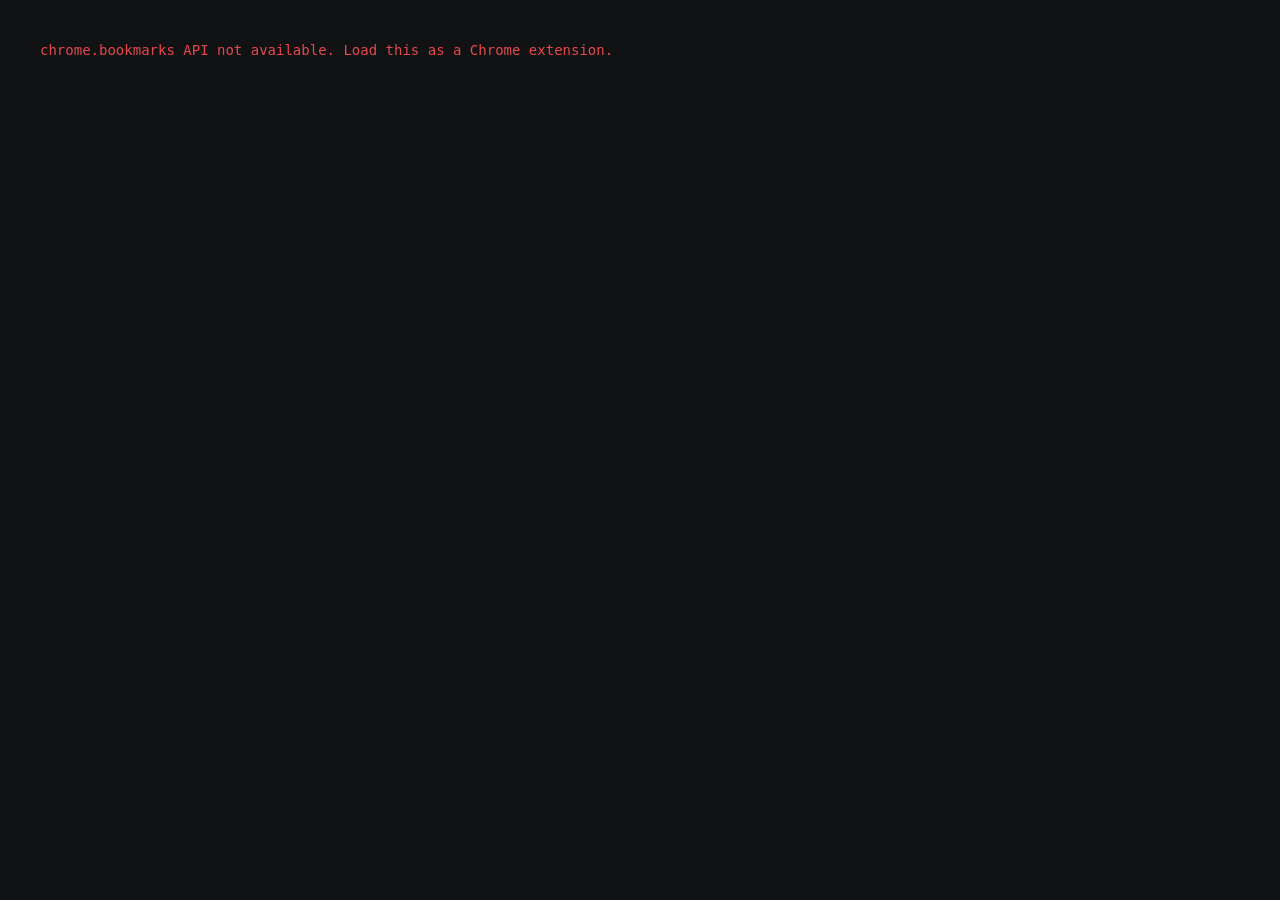
<file: index.html>
<!DOCTYPE html>
<html lang="en">
<head>
  <meta charset="UTF-8">
  <meta name="viewport" content="width=device-width, initial-scale=1.0">
  <title>Bookmark Manager</title>
  <link rel="preconnect" href="https://fonts.googleapis.com">
  <link href="https://fonts.googleapis.com/css2?family=Syne:wght@400;500;600;700&family=JetBrains+Mono:wght@400;500&display=swap" rel="stylesheet">
  <link rel="stylesheet" href="style.css">
</head>
<body>
  <div id="app">

    <!-- Sidebar -->
    <aside id="sidebar">
      <div class="sidebar-header">
        <div class="logo">
          <span class="logo-mark">&#9632;</span>
          <span class="logo-text">BOOKMARK<br>MANAGER</span>
        </div>
        <button class="btn-icon" id="btn-new-folder" title="New top-level folder">+</button>
      </div>
      <div class="sidebar-stats">
        <div class="stat-row"><span class="stat-label">In folder</span><span class="stat-val" id="stat-total">—</span></div>
        <div class="stat-row"><span class="stat-label">Selected</span><span class="stat-val danger" id="stat-selected">0</span></div>
      </div>
      <div id="folder-tree"></div>
    </aside>

    <!-- Main panel -->
    <main id="main">
      <header id="main-header">
        <div id="breadcrumb"></div>
        <div class="header-actions">
          <input type="text" id="search-input" placeholder="Filter..." autocomplete="off">
          <button class="btn-ghost" id="btn-select-all">Select all</button>
          <button class="btn-ghost" id="btn-add-bookmark" title="Add bookmark to this folder">+ Bookmark</button>
        </div>
      </header>
      <div id="bookmark-list"></div>
      <div id="empty-state" class="hidden">
        <div class="empty-icon">&#9633;</div>
        <div class="empty-title">Nothing here</div>
        <div class="empty-sub">Select a folder from the sidebar</div>
      </div>
    </main>
  </div>

  <!-- Bottom action bar -->
  <div id="action-bar" class="hidden">
    <span id="action-label">0 selected</span>
    <div class="action-btns">
      <button class="btn-ghost" id="btn-move-selected">Move to folder</button>
      <button class="btn-ghost" id="btn-deselect">Clear</button>
      <button class="btn-danger" id="btn-delete">Delete selected</button>
    </div>
  </div>

  <!-- Context menu -->
  <div id="ctx-menu" class="hidden">
    <div class="ctx-item" data-action="open-tab">Open in new tab</div>
    <div class="ctx-item" data-action="edit">Edit bookmark</div>
    <div class="ctx-sep"></div>
    <div class="ctx-item" data-action="rename">Rename</div>
    <div class="ctx-item" data-action="new-subfolder">New subfolder</div>
    <div class="ctx-item" data-action="add-bookmark-here">Add bookmark here</div>
    <div class="ctx-sep"></div>
    <div class="ctx-item" data-action="move">Move to folder...</div>
    <div class="ctx-sep"></div>
    <div class="ctx-item danger" data-action="delete">Delete</div>
    <div class="ctx-item danger" data-action="delete-folder">Delete folder</div>
  </div>

  <!-- Modal -->
  <div id="modal-overlay" class="hidden">
    <div id="modal">
      <div id="modal-title"></div>
      <div id="modal-body"></div>
      <div id="modal-footer">
        <button class="btn-ghost" id="modal-cancel">Cancel</button>
        <button id="modal-confirm">Confirm</button>
      </div>
    </div>
  </div>

  <!-- Toast -->
  <div id="toast" class="hidden"></div>

  <script src="app.js"></script>
</body>
</html>
</file>
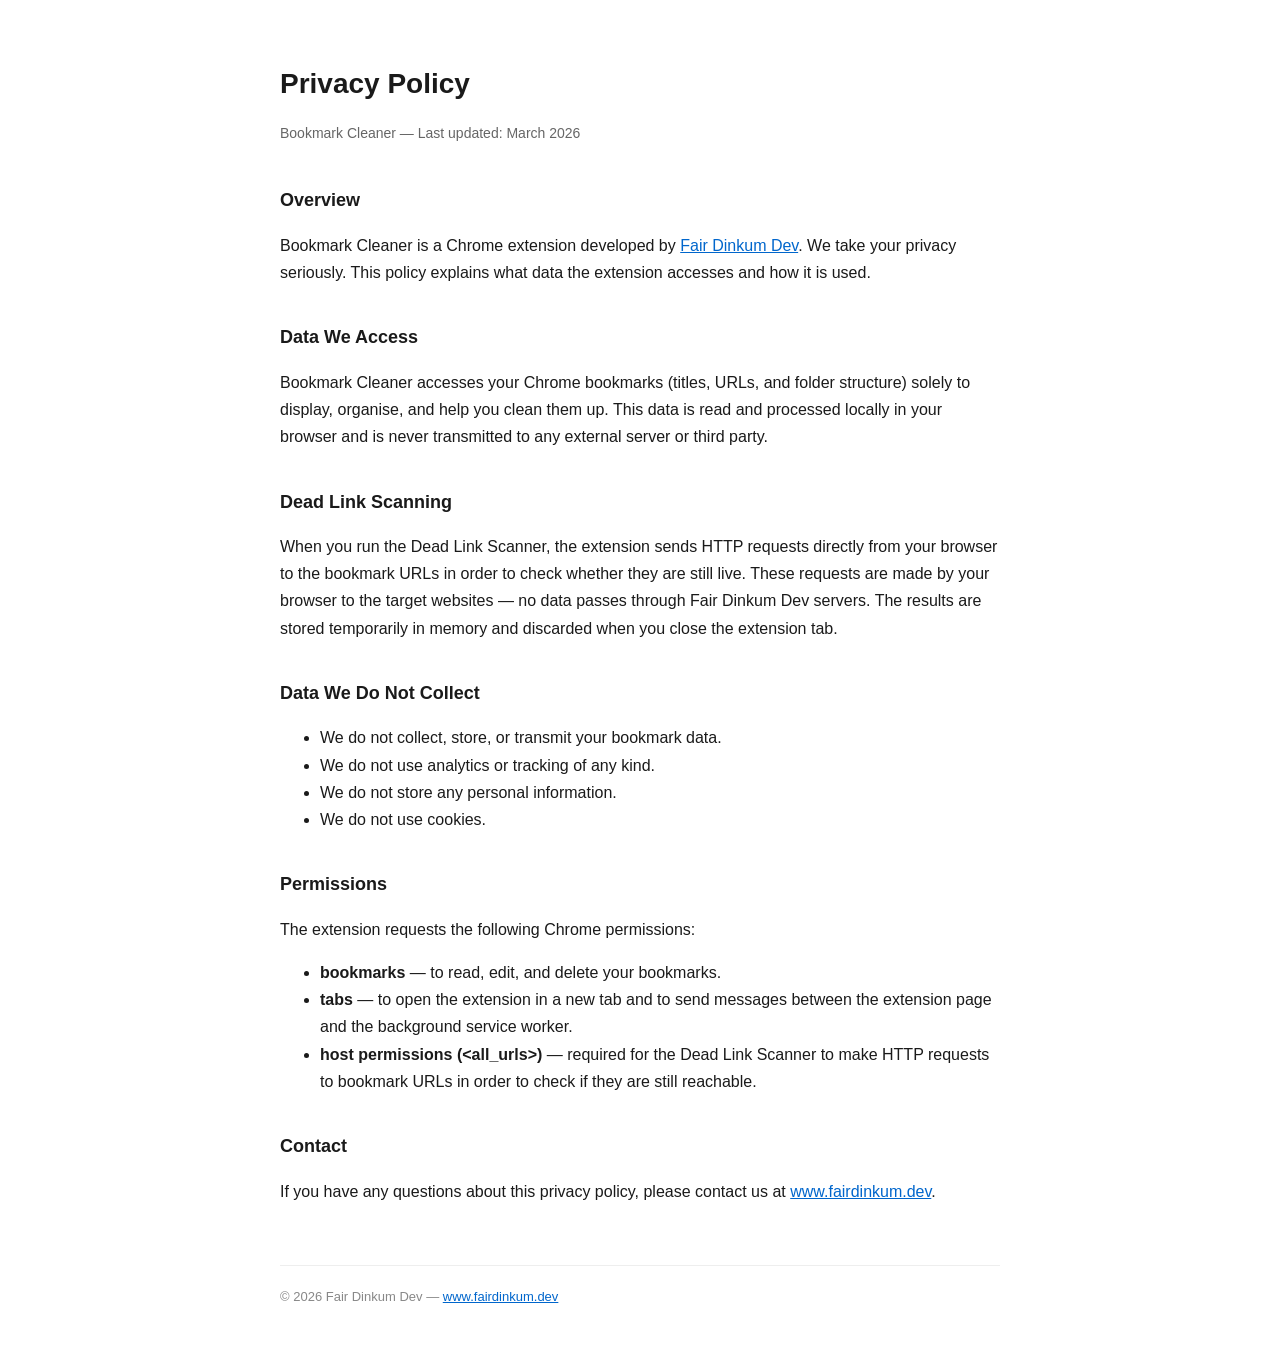
<file: privacy-policy.html>
<!DOCTYPE html>
<html lang="en">
<head>
  <meta charset="UTF-8">
  <meta name="viewport" content="width=device-width, initial-scale=1.0">
  <title>Privacy Policy — Bookmark Cleaner</title>
  <style>
    body {
      font-family: -apple-system, BlinkMacSystemFont, 'Segoe UI', sans-serif;
      max-width: 720px;
      margin: 60px auto;
      padding: 0 24px;
      color: #1a1a1a;
      line-height: 1.7;
    }
    h1 { font-size: 28px; margin-bottom: 4px; }
    h2 { font-size: 18px; margin-top: 36px; }
    .meta { color: #666; font-size: 14px; margin-bottom: 40px; }
    a { color: #0066cc; }
    footer { margin-top: 60px; padding-top: 20px; border-top: 1px solid #eee; font-size: 13px; color: #888; }
  </style>
</head>
<body>

  <h1>Privacy Policy</h1>
  <p class="meta">Bookmark Cleaner &mdash; Last updated: March 2026</p>

  <h2>Overview</h2>
  <p>
    Bookmark Cleaner is a Chrome extension developed by <a href="https://www.fairdinkum.dev">Fair Dinkum Dev</a>.
    We take your privacy seriously. This policy explains what data the extension accesses and how it is used.
  </p>

  <h2>Data We Access</h2>
  <p>
    Bookmark Cleaner accesses your Chrome bookmarks (titles, URLs, and folder structure) solely to display,
    organise, and help you clean them up. This data is read and processed locally in your browser and is
    never transmitted to any external server or third party.
  </p>

  <h2>Dead Link Scanning</h2>
  <p>
    When you run the Dead Link Scanner, the extension sends HTTP requests directly from your browser to
    the bookmark URLs in order to check whether they are still live. These requests are made by your
    browser to the target websites — no data passes through Fair Dinkum Dev servers. The results are
    stored temporarily in memory and discarded when you close the extension tab.
  </p>

  <h2>Data We Do Not Collect</h2>
  <ul>
    <li>We do not collect, store, or transmit your bookmark data.</li>
    <li>We do not use analytics or tracking of any kind.</li>
    <li>We do not store any personal information.</li>
    <li>We do not use cookies.</li>
  </ul>

  <h2>Permissions</h2>
  <p>The extension requests the following Chrome permissions:</p>
  <ul>
    <li><strong>bookmarks</strong> — to read, edit, and delete your bookmarks.</li>
    <li><strong>tabs</strong> — to open the extension in a new tab and to send messages between the extension page and the background service worker.</li>
    <li><strong>host permissions (&lt;all_urls&gt;)</strong> — required for the Dead Link Scanner to make HTTP requests to bookmark URLs in order to check if they are still reachable.</li>
  </ul>

  <h2>Contact</h2>
  <p>
    If you have any questions about this privacy policy, please contact us at
    <a href="https://www.fairdinkum.dev">www.fairdinkum.dev</a>.
  </p>

  <footer>
    &copy; 2026 Fair Dinkum Dev &mdash; <a href="https://www.fairdinkum.dev">www.fairdinkum.dev</a>
  </footer>

</body>
</html>
</file>
<file: style.css>
*, *::before, *::after { box-sizing: border-box; margin: 0; padding: 0; }

:root {
  --bg:           #111214;
  --surface:      #18191d;
  --surface-2:    #1e2025;
  --surface-3:    #252830;
  --border:       #2a2c35;
  --border-light: #383b48;
  --text:         #efefef;
  --text-dim:     #8b8d9a;
  --text-muted:   #4a4d5c;
  --amber:        #f0a500;
  --amber-dim:    rgba(240,165,0,0.12);
  --amber-glow:   rgba(240,165,0,0.07);
  --red:          #e5484d;
  --red-dim:      rgba(229,72,77,0.12);
  --green:        #30a46c;
  --green-dim:    rgba(48,164,108,0.12);
  --sidebar-w:    268px;
  --header-h:     52px;
  --actionbar-h:  60px;
  --mono:         'JetBrains Mono', monospace;
  --display:      'Syne', sans-serif;
}

html, body { height: 100%; overflow: hidden; background: var(--bg); }

body {
  color: var(--text);
  font-family: var(--display);
  font-size: 14px;
  line-height: 1.5;
}

/* ── App shell ── */
#app { display: flex; height: 100vh; }

/* ── Sidebar ── */
#sidebar {
  width: var(--sidebar-w);
  flex-shrink: 0;
  background: var(--surface);
  border-right: 1px solid var(--border);
  display: flex;
  flex-direction: column;
  overflow: hidden;
}

.sidebar-header {
  padding: 16px 14px 14px;
  border-bottom: 1px solid var(--border);
  display: flex;
  align-items: center;
  justify-content: space-between;
  flex-shrink: 0;
}

.logo { display: flex; align-items: center; gap: 10px; }

.logo-mark { font-size: 20px; color: var(--amber); line-height: 1; }

.logo-text {
  font-family: var(--display);
  font-size: 10px;
  font-weight: 700;
  letter-spacing: 0.14em;
  line-height: 1.35;
  color: var(--text);
}

.sidebar-stats {
  padding: 10px 14px;
  border-bottom: 1px solid var(--border);
  flex-shrink: 0;
}

.stat-row { display: flex; justify-content: space-between; padding: 1px 0; }
.stat-label { font-family: var(--mono); font-size: 9px; color: var(--text-muted); text-transform: uppercase; letter-spacing: 0.1em; }
.stat-val { font-family: var(--mono); font-size: 11px; font-weight: 500; color: var(--text); }
.stat-val.danger { color: var(--red); }

#folder-tree { flex: 1; overflow-y: auto; padding: 6px 0; }
#folder-tree::-webkit-scrollbar { width: 3px; }
#folder-tree::-webkit-scrollbar-thumb { background: var(--border); border-radius: 2px; }

/* ── Tree nodes ── */
.tree-node { user-select: none; }

.tree-row {
  display: flex;
  align-items: center;
  gap: 5px;
  padding: 5px 8px 5px 0;
  cursor: pointer;
  border-left: 2px solid transparent;
  transition: background 0.1s;
  position: relative;
}

.tree-row:hover { background: var(--surface-2); }
.tree-row.active { background: var(--amber-glow); border-left-color: var(--amber); }
.tree-row.active .tree-name { color: var(--amber); }
.tree-row.drag-over { background: var(--amber-dim); border-left-color: var(--amber); outline: 1px dashed var(--amber); }

.tree-arrow {
  width: 14px; flex-shrink: 0; font-size: 7px;
  color: var(--text-muted); transition: transform 0.15s; text-align: center;
}
.tree-arrow.open { transform: rotate(90deg); }
.tree-arrow.leaf { opacity: 0; pointer-events: none; }

.tree-name {
  flex: 1; font-size: 12px; font-weight: 500; color: var(--text-dim);
  white-space: nowrap; overflow: hidden; text-overflow: ellipsis; min-width: 0;
}

.tree-count { font-family: var(--mono); font-size: 9px; color: var(--text-muted); flex-shrink: 0; margin-right: 8px; }

.tree-children { display: none; }
.tree-children.open { display: block; }

/* Inline edit in tree */
.tree-edit-input {
  flex: 1; background: var(--surface-3); border: 1px solid var(--amber);
  border-radius: 3px; color: var(--text); font-family: var(--display);
  font-size: 12px; font-weight: 500; padding: 1px 6px; outline: none; min-width: 0;
}

/* ── Main ── */
#main { flex: 1; display: flex; flex-direction: column; overflow: hidden; }

#main-header {
  height: var(--header-h); border-bottom: 1px solid var(--border);
  display: flex; align-items: center; justify-content: space-between;
  padding: 0 20px; flex-shrink: 0; gap: 12px; background: var(--surface);
}

#breadcrumb {
  font-family: var(--mono); font-size: 11px; color: var(--text-muted);
  flex: 1; white-space: nowrap; overflow: hidden; text-overflow: ellipsis;
}
#breadcrumb span { color: var(--text-dim); }
#breadcrumb .bc-current { color: var(--text); font-weight: 500; }
#breadcrumb .bc-sep { color: var(--text-muted); margin: 0 3px; }

.header-actions { display: flex; align-items: center; gap: 8px; flex-shrink: 0; }

#search-input {
  background: var(--surface-2); border: 1px solid var(--border); border-radius: 4px;
  color: var(--text); font-family: var(--mono); font-size: 11px; padding: 5px 10px;
  width: 180px; outline: none; transition: border-color 0.15s;
}
#search-input::placeholder { color: var(--text-muted); }
#search-input:focus { border-color: var(--amber); }

/* ── Bookmark list ── */
#bookmark-list { flex: 1; overflow-y: auto; padding-bottom: var(--actionbar-h); }
#bookmark-list.hidden { display: none; }
#bookmark-list::-webkit-scrollbar { width: 4px; }
#bookmark-list::-webkit-scrollbar-thumb { background: var(--border); border-radius: 2px; }

.bm-section {
  display: flex; align-items: center; gap: 10px;
  padding: 10px 20px 5px; position: sticky; top: 0;
  background: rgba(17,18,20,0.92); backdrop-filter: blur(8px); z-index: 5;
}
.bm-section-label { font-family: var(--mono); font-size: 10px; color: var(--text-muted); text-transform: uppercase; letter-spacing: 0.1em; white-space: nowrap; }
.bm-section-line { flex: 1; height: 1px; background: var(--border); }
.bm-section-count { font-family: var(--mono); font-size: 9px; color: var(--text-muted); }

/* Bookmark row */
.bm-row {
  display: flex; align-items: center; gap: 12px; padding: 8px 20px;
  border-bottom: 1px solid rgba(42,44,53,0.4); cursor: pointer;
  transition: background 0.1s; position: relative;
}
.bm-row:hover { background: rgba(255,255,255,0.025); }
.bm-row.checked { background: var(--red-dim); }
.bm-row.checked:hover { background: rgba(229,72,77,0.18); }
.bm-row.hidden-filter { display: none; }
.bm-row.dragging { opacity: 0.35; }

.drag-handle {
  width: 12px; flex-shrink: 0; cursor: grab; color: var(--text-muted);
  font-size: 10px; line-height: 1; opacity: 0; transition: opacity 0.12s;
  display: flex; flex-direction: column; gap: 2px; align-items: center;
}
.drag-handle::before, .drag-handle::after { content: ''; display: block; width: 8px; height: 1px; background: currentColor; }
.drag-handle span { display: block; width: 8px; height: 1px; background: currentColor; }
.bm-row:hover .drag-handle { opacity: 1; }

.bm-checkbox { width: 14px; height: 14px; accent-color: var(--red); cursor: pointer; flex-shrink: 0; }

.bm-info { flex: 1; min-width: 0; }

.bm-name {
  font-size: 13px; color: var(--text); white-space: nowrap;
  overflow: hidden; text-overflow: ellipsis; margin-bottom: 1px;
}
.bm-row.checked .bm-name { color: var(--text-muted); text-decoration: line-through; }

.bm-url { font-family: var(--mono); font-size: 10px; color: var(--text-muted); white-space: nowrap; overflow: hidden; text-overflow: ellipsis; }

/* Inline edit for bookmark name */
.bm-name-input {
  width: 100%; background: var(--surface-3); border: 1px solid var(--amber);
  border-radius: 3px; color: var(--text); font-family: var(--display);
  font-size: 13px; padding: 1px 6px; outline: none; margin-bottom: 1px;
}

.bm-row-actions {
  display: flex; gap: 4px; opacity: 0; transition: opacity 0.12s; flex-shrink: 0;
}
.bm-row:hover .bm-row-actions { opacity: 1; }

.bm-open {
  font-size: 11px; color: var(--text-muted); text-decoration: none;
  padding: 3px 5px; border-radius: 3px; transition: all 0.12s;
}
.bm-open:hover { color: var(--amber); background: var(--amber-dim); }

/* ── Empty state ── */
#empty-state { flex: 1; display: flex; flex-direction: column; align-items: center; justify-content: center; padding: 60px; gap: 10px; }
#empty-state.hidden { display: none; }
.empty-icon { font-size: 36px; color: var(--text-muted); margin-bottom: 8px; }
.empty-title { font-size: 15px; font-weight: 600; color: var(--text-dim); }
.empty-sub { font-family: var(--mono); font-size: 11px; color: var(--text-muted); }

/* ── Action bar ── */
#action-bar {
  position: fixed; bottom: 0; left: var(--sidebar-w); right: 0;
  height: var(--actionbar-h); background: rgba(17,18,20,0.97);
  backdrop-filter: blur(16px); border-top: 1px solid var(--border);
  display: flex; align-items: center; justify-content: space-between;
  padding: 0 20px; z-index: 50;
}
#action-bar.hidden { display: none; }
#action-label { font-family: var(--mono); font-size: 12px; color: var(--red); font-weight: 500; }
.action-btns { display: flex; gap: 8px; }

/* ── Context menu ── */
#ctx-menu {
  position: fixed; z-index: 1000; background: var(--surface-2);
  border: 1px solid var(--border-light); border-radius: 6px;
  padding: 4px 0; min-width: 180px;
  box-shadow: 0 8px 32px rgba(0,0,0,0.5);
  animation: ctxIn 0.1s ease;
}
@keyframes ctxIn { from { opacity: 0; transform: scale(0.97); } to { opacity: 1; transform: none; } }
#ctx-menu.hidden { display: none; }

.ctx-item {
  padding: 7px 14px; font-size: 12px; color: var(--text-dim); cursor: pointer;
  transition: background 0.1s, color 0.1s; white-space: nowrap;
}
.ctx-item:hover { background: var(--surface-3); color: var(--text); }
.ctx-item.danger { color: var(--red); }
.ctx-item.danger:hover { background: var(--red-dim); color: var(--red); }
.ctx-item.hidden { display: none; }
.ctx-sep { height: 1px; background: var(--border); margin: 3px 0; }
.ctx-sep.hidden { display: none; }

/* ── Modal ── */
#modal-overlay {
  position: fixed; inset: 0; background: rgba(0,0,0,0.65);
  backdrop-filter: blur(6px); z-index: 500;
  display: flex; align-items: center; justify-content: center;
}
#modal-overlay.hidden { display: none; }

#modal {
  background: var(--surface); border: 1px solid var(--border-light);
  border-radius: 8px; width: 420px; max-width: calc(100vw - 40px);
  max-height: 80vh; display: flex; flex-direction: column;
  box-shadow: 0 24px 64px rgba(0,0,0,0.6);
  animation: modalIn 0.18s ease;
}
@keyframes modalIn { from { opacity: 0; transform: translateY(10px) scale(0.98); } to { opacity: 1; transform: none; } }

#modal.danger { border-top: 3px solid var(--red); }
#modal.info { border-top: 3px solid var(--amber); }

#modal-title {
  padding: 18px 20px 14px; font-size: 14px; font-weight: 600;
  color: var(--text); border-bottom: 1px solid var(--border); flex-shrink: 0;
}

#modal-body { padding: 16px 20px; overflow-y: auto; flex: 1; }
#modal-body::-webkit-scrollbar { width: 4px; }
#modal-body::-webkit-scrollbar-thumb { background: var(--border); border-radius: 2px; }

.modal-message { font-size: 13px; color: var(--text-dim); line-height: 1.6; }
.modal-message strong { color: var(--text); }

.modal-input {
  width: 100%; background: var(--surface-2); border: 1px solid var(--border);
  border-radius: 4px; color: var(--text); font-family: var(--display);
  font-size: 13px; padding: 8px 12px; outline: none; transition: border-color 0.15s;
  margin-top: 4px;
}
.modal-input:focus { border-color: var(--amber); }
.modal-input-label { font-family: var(--mono); font-size: 10px; color: var(--text-muted); text-transform: uppercase; letter-spacing: 0.08em; margin-bottom: 4px; display: block; }
.modal-field { margin-bottom: 12px; }
.modal-field:last-child { margin-bottom: 0; }

#modal-footer {
  padding: 12px 20px; border-top: 1px solid var(--border);
  display: flex; justify-content: flex-end; gap: 8px; flex-shrink: 0;
}

/* Folder picker tree inside modal */
.picker-tree {
  max-height: 280px; overflow-y: auto; border: 1px solid var(--border);
  border-radius: 4px; background: var(--surface-2); padding: 4px 0;
}
.picker-tree::-webkit-scrollbar { width: 4px; }
.picker-tree::-webkit-scrollbar-thumb { background: var(--border); border-radius: 2px; }

.picker-node { user-select: none; }
.picker-row {
  display: flex; align-items: center; gap: 6px; padding: 6px 10px 6px 0;
  cursor: pointer; transition: background 0.1s; font-size: 12px; color: var(--text-dim);
}
.picker-row:hover { background: var(--surface-3); color: var(--text); }
.picker-row.selected { background: var(--amber-dim); color: var(--amber); }
.picker-row.disabled { opacity: 0.3; pointer-events: none; }
.picker-arrow { width: 14px; flex-shrink: 0; font-size: 7px; color: var(--text-muted); text-align: center; transition: transform 0.15s; }
.picker-arrow.open { transform: rotate(90deg); }
.picker-arrow.leaf { opacity: 0; }
.picker-children { display: none; }
.picker-children.open { display: block; }

/* ── Buttons ── */
.btn-ghost {
  font-family: var(--mono); font-size: 11px; color: var(--text-dim);
  background: transparent; border: 1px solid var(--border); border-radius: 4px;
  padding: 6px 12px; cursor: pointer; transition: all 0.15s; white-space: nowrap;
}
.btn-ghost:hover { color: var(--text); border-color: var(--border-light); background: var(--surface-2); }

.btn-icon {
  width: 26px; height: 26px; font-size: 18px; line-height: 1;
  color: var(--text-muted); background: transparent; border: 1px solid var(--border);
  border-radius: 4px; cursor: pointer; display: flex; align-items: center;
  justify-content: center; transition: all 0.15s; flex-shrink: 0; padding-bottom: 1px;
}
.btn-icon:hover { color: var(--amber); border-color: var(--amber); background: var(--amber-dim); }

.btn-danger {
  font-family: var(--mono); font-size: 11px; font-weight: 500; letter-spacing: 0.05em;
  text-transform: uppercase; color: #fff; background: var(--red); border: none;
  border-radius: 4px; padding: 7px 18px; cursor: pointer; transition: all 0.15s;
}
.btn-danger:hover { background: #d03d42; transform: translateY(-1px); }
.btn-danger:active { transform: none; }
.btn-danger:disabled { background: var(--surface-3); color: var(--text-muted); cursor: not-allowed; transform: none; }

.btn-confirm-info {
  font-family: var(--mono); font-size: 11px; font-weight: 500; color: #000;
  background: var(--amber); border: none; border-radius: 4px;
  padding: 7px 18px; cursor: pointer; transition: all 0.15s;
}
.btn-confirm-info:hover { background: #ffb820; }
.btn-confirm-info:disabled { background: var(--surface-3); color: var(--text-muted); cursor: not-allowed; }

/* ── Toast ── */
#toast {
  position: fixed; bottom: 76px; left: 50%; transform: translateX(-50%);
  background: var(--surface-3); border: 1px solid var(--border-light);
  border-radius: 6px; padding: 9px 18px; font-family: var(--mono); font-size: 12px;
  color: var(--text); z-index: 300; white-space: nowrap;
  animation: toastIn 0.18s ease;
}
@keyframes toastIn { from { opacity:0; transform: translateX(-50%) translateY(6px); } to { opacity:1; transform: translateX(-50%) translateY(0); } }
#toast.hidden { display: none; }
#toast.success { color: var(--green); border-color: rgba(48,164,108,0.4); }
#toast.error { color: var(--red); border-color: rgba(229,72,77,0.4); }

/* ── Dead Links tab button ───────────────────────────────────────────────── */
.tab-btn {
  font-family: var(--mono); font-size: 10px; text-transform: uppercase;
  letter-spacing: 0.08em; padding: 5px 12px; border-radius: 4px;
  cursor: pointer; border: 1px solid var(--border); background: transparent;
  color: var(--text-muted); transition: all 0.15s; white-space: nowrap;
}
.tab-btn:hover { color: var(--text-dim); border-color: var(--border-light); }
.tab-btn.active-tab {
  color: var(--red); background: var(--red-dim);
  border-color: rgba(229,72,77,0.3);
}

/* ── Scan panel shell ────────────────────────────────────────────────────── */
#scan-panel { flex: 1; display: flex; flex-direction: column; overflow: hidden; }
#scan-panel.hidden    { display: none; }
.scan-idle.hidden     { display: none; }
.scan-scanning.hidden { display: none; }
.scan-results.hidden  { display: none; }
.scan-bulk-bar.hidden { display: none; }

/* ── Idle + scanning states (centered content) ───────────────────────────── */
.scan-idle,
.scan-scanning {
  flex: 1; display: flex; align-items: center; justify-content: center;
}

.scan-center {
  display: flex; flex-direction: column; align-items: center;
  gap: 16px; padding: 40px; text-align: center;
}

.scan-title { font-size: 15px; font-weight: 600; color: var(--text); }
.scan-sub   { font-family: var(--mono); font-size: 11px; color: var(--text-muted); }

/* ── Progress bar ────────────────────────────────────────────────────────── */
.progress-wrap { width: 320px; }

.progress-bar-bg {
  height: 3px; background: var(--surface-3); border-radius: 2px;
  overflow: hidden; margin-bottom: 8px;
}
.progress-bar-fill {
  height: 100%; background: var(--amber); border-radius: 2px;
  width: 0%; transition: width 0.3s ease;
}

.progress-label {
  display: flex; justify-content: space-between;
  font-family: var(--mono); font-size: 10px; color: var(--text-muted);
}

/* ── Results state ───────────────────────────────────────────────────────── */
.scan-results { flex: 1; display: flex; flex-direction: column; overflow: hidden; }

.results-header {
  padding: 10px 20px; border-bottom: 1px solid var(--border);
  display: flex; align-items: center; gap: 10px; flex-shrink: 0;
  background: var(--surface-2);
}
.results-summary {
  font-family: var(--mono); font-size: 10px; color: var(--text-muted); flex: 1;
}
.results-summary .count { color: var(--red); font-weight: 600; }

.rescan-btn {
  font-family: var(--mono); font-size: 10px; color: var(--text-dim);
  background: transparent; border: 1px solid var(--border); border-radius: 4px;
  padding: 4px 10px; cursor: pointer; transition: all 0.12s;
}
.rescan-btn:hover { color: var(--text); border-color: var(--border-light); }

.results-list { flex: 1; overflow-y: auto; }
.results-list::-webkit-scrollbar { width: 4px; }
.results-list::-webkit-scrollbar-thumb { background: var(--border); border-radius: 2px; }

/* ── Result rows ─────────────────────────────────────────────────────────── */
.result-row {
  display: flex; align-items: center; gap: 12px; padding: 8px 20px;
  border-bottom: 1px solid rgba(42,44,53,0.4);
  transition: background 0.1s;
}
.result-row:hover   { background: rgba(255,255,255,0.025); }
.result-row.checked { background: var(--red-dim); }

.result-cb { width: 14px; height: 14px; accent-color: var(--red); cursor: pointer; flex-shrink: 0; }

.result-info  { flex: 1; min-width: 0; }
.result-name  { font-size: 13px; color: var(--text); white-space: nowrap; overflow: hidden; text-overflow: ellipsis; margin-bottom: 1px; }
.result-url   { font-family: var(--mono); font-size: 10px; color: var(--text-muted); white-space: nowrap; overflow: hidden; text-overflow: ellipsis; }
.result-folder { font-family: var(--mono); font-size: 9px; color: var(--text-muted); opacity: 0.6; margin-top: 1px; }

/* ── Status badges ───────────────────────────────────────────────────────── */
.status-badge {
  font-family: var(--mono); font-size: 9px; font-weight: 600;
  letter-spacing: 0.05em; padding: 2px 7px; border-radius: 3px;
  flex-shrink: 0; white-space: nowrap;
}
.badge-http-error    { color: var(--red);  background: var(--red-dim); }
.badge-timeout       { color: #f76b15;     background: rgba(247,107,21,0.12); }
.badge-network-error { color: #3b82f6;     background: rgba(59,130,246,0.12); }

/* ── Row action buttons ──────────────────────────────────────────────────── */
.result-actions {
  display: flex; gap: 4px; opacity: 0; transition: opacity 0.12s; flex-shrink: 0;
}
.result-row:hover .result-actions { opacity: 1; }

.result-action {
  font-family: var(--mono); font-size: 10px; color: var(--text-muted);
  background: transparent; border: 1px solid var(--border); border-radius: 3px;
  padding: 3px 8px; cursor: pointer; transition: all 0.12s; white-space: nowrap;
}
.result-action.open:hover { color: var(--amber); border-color: var(--amber); background: var(--amber-dim); }
.result-action.edit:hover { color: var(--text); border-color: var(--border-light); background: var(--surface-3); }
.result-action.del:hover  { color: var(--red);  border-color: var(--red); background: var(--red-dim); }

/* ── Bulk action bar ─────────────────────────────────────────────────────── */
.scan-bulk-bar {
  padding: 10px 20px; background: rgba(17,18,20,0.97);
  backdrop-filter: blur(16px); border-top: 1px solid var(--border);
  display: flex; align-items: center; justify-content: space-between;
  flex-shrink: 0; z-index: 10;
}
.bulk-label { font-family: var(--mono); font-size: 11px; color: var(--red); font-weight: 500; }
.select-all-link {
  font-family: var(--mono); font-size: 10px; color: var(--text-muted);
  cursor: pointer; transition: color 0.12s;
}
.select-all-link:hover { color: var(--text); }
</file>
